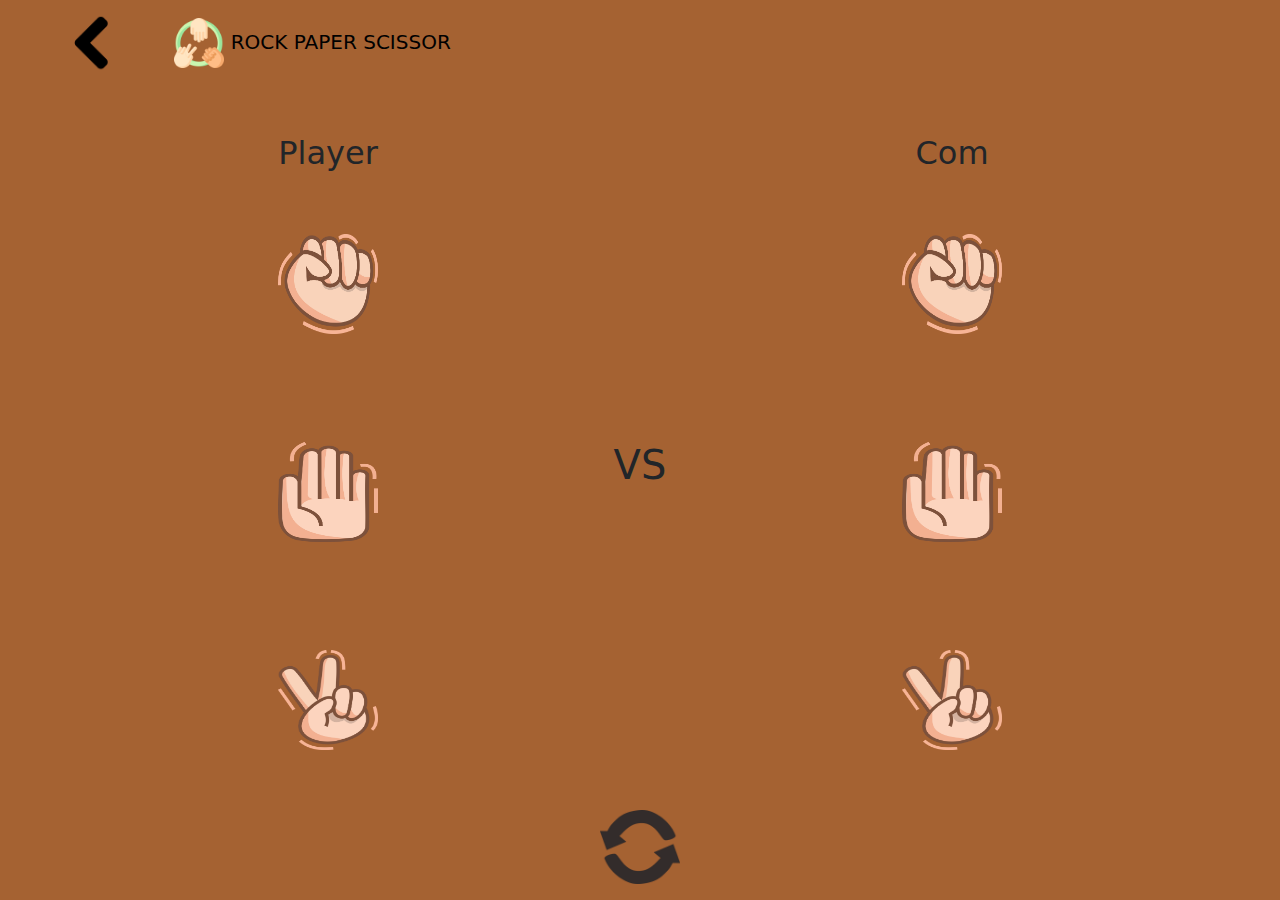
<file: suit/index.html>
<!DOCTYPE html>
<html lang="en">
<head>
    <!-- Bootstrap V5.3 -->
    <link rel="stylesheet" href="https://cdn.jsdelivr.net/npm/bootstrap@5.3.0-alpha1/dist/css/bootstrap.min.css">

    <link rel = "icon" href ="./assets/rock-paper-scissors.png" type = "image/x-icon">
    <link rel="stylesheet" href="main.css">
    <meta charset="UTF-8">
    <meta http-equiv="X-UA-Compatible" content="IE=edge">
    <meta name="viewport" content="width=device-width, initial-scale=1.0">
    <title>Binar Challenge FW C4</title>
</head>
<body>

    <!-- Navbar -->
    <nav class="navbar bg-transparent">
        <div class="container-fluid">
        <a class="navbar-brand" href="#">
            <img src="./assets/pngegg.png" class="mx-5" alt="" width="60" height="60">
            <img src="./assets/rock-paper-scissors.png" alt="Logo" width="50" height="50" class="d-inline-block align-text-center">
            ROCK PAPER SCISSOR
        </a>
        </div>
    </nav>
    <!-- ROCK PAPER SCISSOR -->
    <div id="RockPaperScissors">
        <div class="container mt-5">
            <div class="row mb-0">
                <!-- Player -->
                <div class="col-4 d-flex justify-content-end">
                    <div class="user-choice d-flex flex-column align-items-center justify-content-center">
                        <h2 class="">Player</h2>
                        <div class="d-flex flex-column border-0">
                            <button id="rock" class="btn humOpt border-0 d-flex align-items-center align-content-center">
                                <img id="rock" src="./assets/batu.png" alt="" class=" border-0 m-5" width="100" height="100" />
                            </button>
                            <button id="paper" class="btn humOpt border-0">
                                <img id="paper" src="./assets/kertas.png" alt="" class=" border-0 m-5" width="100" height="100" />
                            </button>
                            <button id="scissor" class="btn humOpt border-0">
                                <img id="scissor" src="./assets/gunting.png" alt="" class=" border-0 m-5" width="100" height="100" />
                            </button>
                        </div>
                    </div>
                </div>
                <!-- RESULT -->
                <div class="col-4 d-flex align-items-center justify-content-center">
                    <h1 id="result" class="text-uppercase text-center d-flex align-items-center justify-content-center vsText">VS</h1>
                </div>

                <!-- COMPUTER -->
                <div class="col-4 d-flex">
                    <div class="com-choice d-flex flex-column align-items-center justify-content-center">
                        <h2 class="">Com</h2>
                        <div class="btn-suit d-flex flex-column">
                            <button id="com-rock" class="btn border-0 comOpt">
                                <img src="./assets/batu.png" alt="" class="m-5"  width="100" height="100" />
                            </button>
                            <button id="com-paper" class="btn border-0 comOpt">
                                <img src="./assets/kertas.png" alt="" class="m-5"  width="100" height="100"/>
                            </button>
                            <button id="com-scissor" class="btn border-0 comOpt">
                                <img src="./assets/gunting.png" alt="" class="m-5"  width="100" height="100"/>
                            </button>
                        </div>
                    </div>
                </div>
            </div>

            <!-- Refresh Button -->
            <div class="row px-0 pb-2 mx-0 ">
                <button class="btn border-0" id="refreshBtn">
                    <img src="./assets/refresh.png" alt="refresh" class="btn-refresh" width="80"/>
                </button>
            </div>
        </div>
    </div>





  <!-- Script.js -->
    <script src="./script.js"></script>
</body>
</html>
</file>
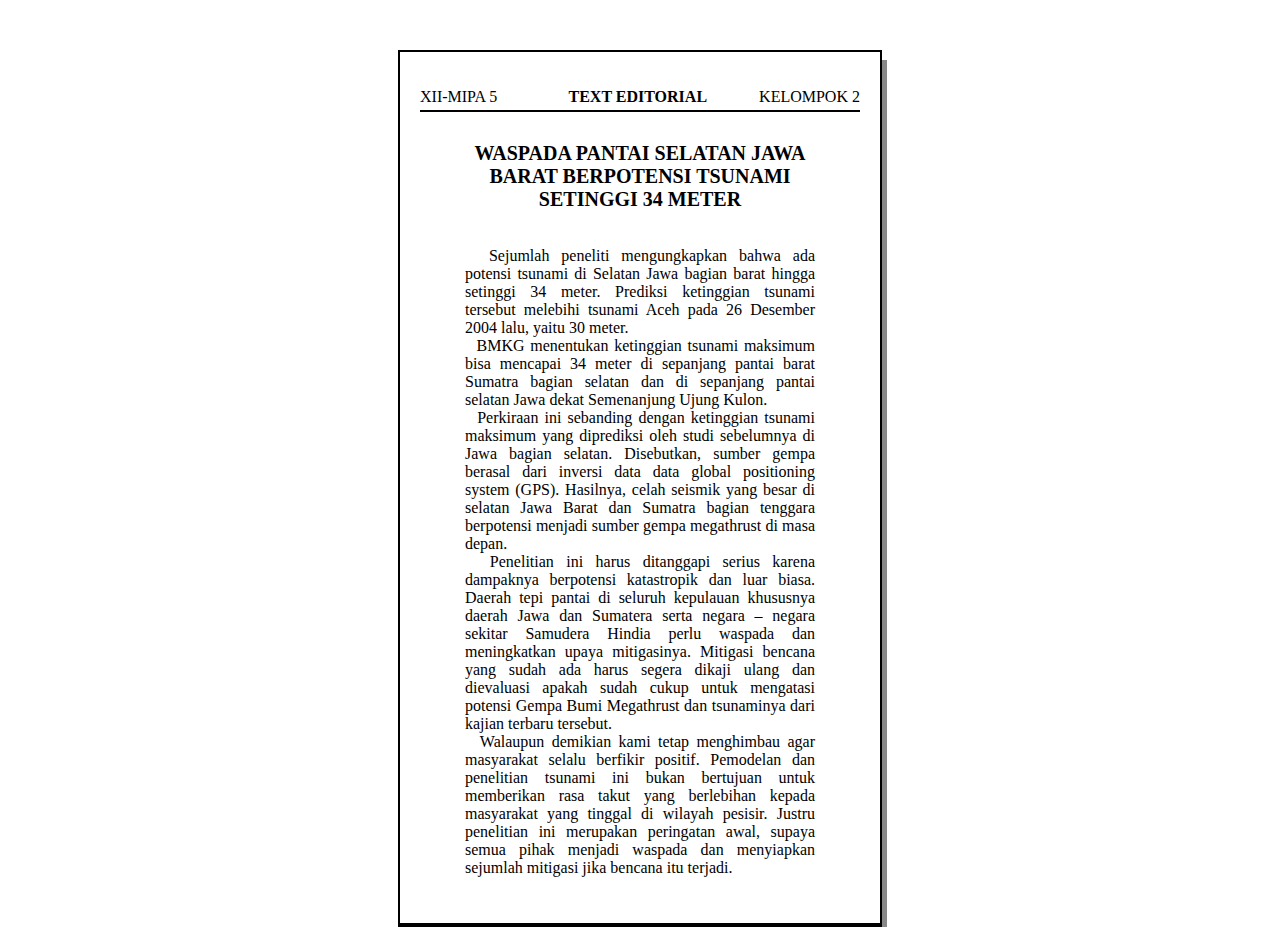
<file: Others/Text Editorial/index.html>
<!DOCTYPE html>
<html lang="en">
  <head>
    <link rel="stylesheet" href="styles.css" />
    <link rel="stylesheet" href="media-screen.css">
    <meta charset="UTF-8" />
    <meta http-equiv="X-UA-Compatible" content="IE=edge" />
    <meta name="viewport" content="width=device-width, initial-scale=1.0" />
    <title>Text Editorial</title>
  </head>
  <body>
    <div class="container">
      <div class="container-header">
        <div id="header">
          <p class="class">XII-MIPA 5</p>
          <p class="text-editorial">TEXT EDITORIAL</p>
          <p class="subject">KELOMPOK 2</p>
        </div>
        <p class="divider">Divider</p>
      </div>
      <div class="divider"></div>
    </div>
    <div class="container-content">
        <div class="title">
            <h2 class="title">Waspada pantai selatan  Jawa barat berpotensi tsunami setinggi 34 meter</h2>
        </div>
        <div class="text-content">
            <p class="text-content">
                &nbsp;&nbsp;Sejumlah peneliti mengungkapkan bahwa ada potensi tsunami di Selatan Jawa bagian barat hingga setinggi 34 meter. Prediksi ketinggian tsunami tersebut melebihi tsunami Aceh pada 26 Desember 2004 lalu, yaitu 30 meter.<br>
                &nbsp;&nbsp;BMKG menentukan  ketinggian tsunami maksimum bisa mencapai 34 meter di sepanjang pantai barat Sumatra bagian selatan dan di sepanjang pantai selatan Jawa dekat Semenanjung Ujung Kulon.<br>
                &nbsp;&nbsp;Perkiraan ini sebanding dengan ketinggian tsunami maksimum yang diprediksi oleh studi sebelumnya di Jawa bagian selatan. Disebutkan, sumber gempa berasal dari inversi data data global positioning system (GPS). Hasilnya, celah seismik yang besar di selatan Jawa Barat dan Sumatra bagian tenggara berpotensi menjadi sumber gempa megathrust di masa depan.<br>
                &nbsp;&nbsp;Penelitian ini harus ditanggapi serius karena dampaknya berpotensi katastropik dan luar biasa. Daerah tepi pantai di seluruh kepulauan khususnya daerah Jawa dan Sumatera serta negara – negara sekitar Samudera Hindia perlu waspada dan meningkatkan upaya mitigasinya. Mitigasi bencana yang sudah ada harus segera dikaji ulang dan dievaluasi apakah sudah cukup untuk mengatasi potensi Gempa Bumi Megathrust dan tsunaminya dari kajian terbaru tersebut.<br>
                &nbsp;&nbsp;Walaupun demikian kami tetap menghimbau agar masyarakat selalu berfikir positif. Pemodelan dan penelitian tsunami ini bukan bertujuan untuk memberikan rasa takut yang berlebihan kepada masyarakat yang tinggal di wilayah pesisir. Justru penelitian ini merupakan peringatan awal, supaya semua pihak menjadi waspada dan menyiapkan sejumlah mitigasi jika bencana itu terjadi.
            </p>
        </div>
        <div class="divider-2"></div>
    </div>
  </body>
</html>
</file>
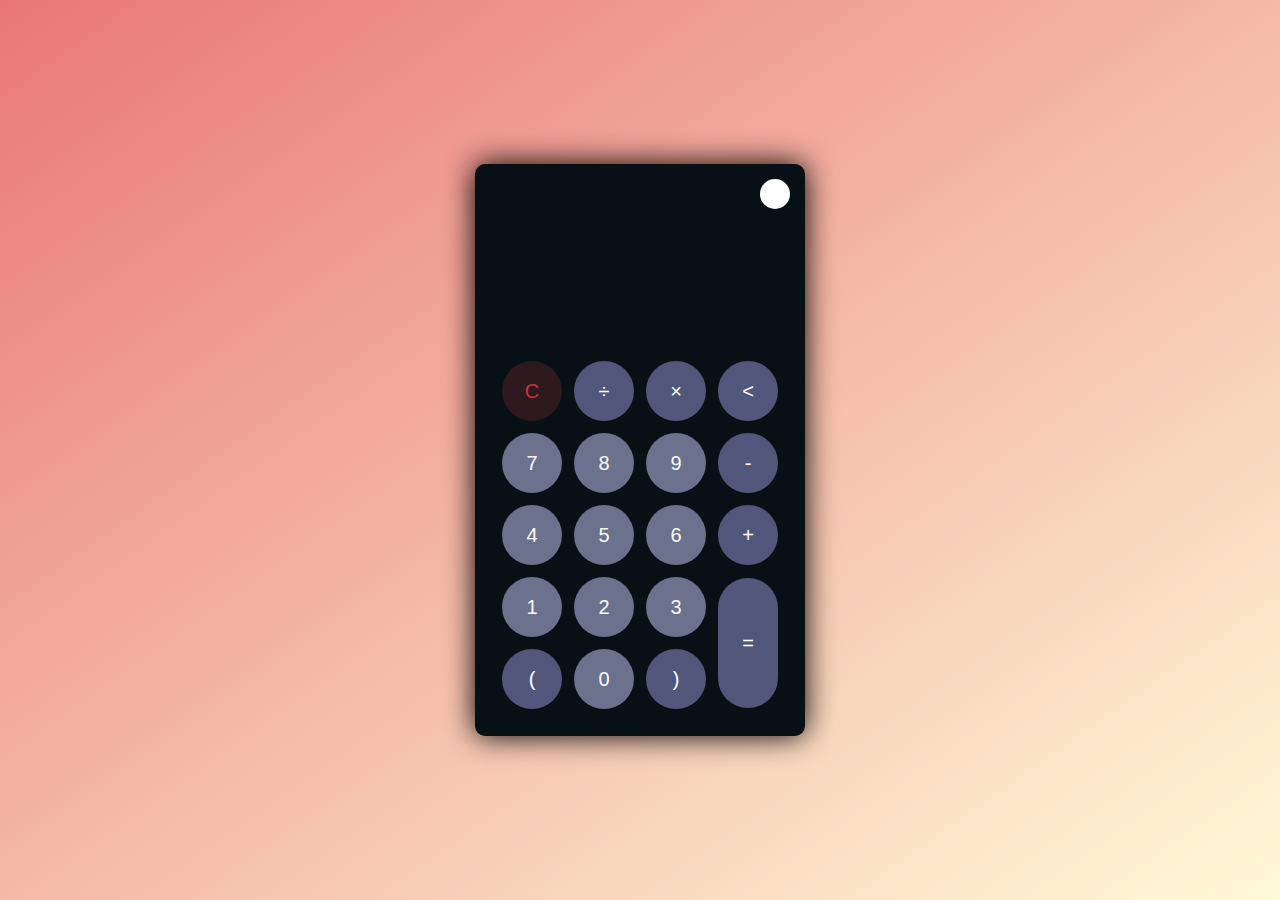
<file: Project/Projects/Calculator/index.html>
<!DOCTYPE html>
<html lang="en">

<head>
    <meta charset="UTF-8">
    <meta http-equiv="X-UA-Compatible" content="IE=edge">
    <meta name="viewport" content="width=device-width, initial-scale=1.0">
    <link rel="stylesheet" href="styles.css">
    <title>Calculator</title>
</head>

<body>
    <div class="container">
        <div class="calculator dark">
            <div class="theme-toggler active">
                <i class="toggler-icon"></i>
            </div>
            <div class="display-screen">
                <div id="display"></div>
            </div>
            <div class="buttons">
                <table>
                    <tr>
                        <td><button class="btn-operator" id="clear">C</button></td>
                        <td><button class="btn-operator" id="/">&divide;</button></td>
                        <td><button class="btn-operator" id="*">&times;</button></td>
                        <td><button class="btn-operator" id="backspace"><</button></td>
                    </tr>
                    <tr>
                        <td><button class="btn-number" id="7">7</button></td>
                        <td><button class="btn-number" id="8">8</button></td>
                        <td><button class="btn-number" id="9">9</button></td>
                        <td><button class="btn-operator" id="-">-</button></td>
                    </tr>
                    <tr>
                        <td><button class="btn-number" id="4">4</button></td>
                        <td><button class="btn-number" id="5">5</button></td>
                        <td><button class="btn-number" id="6">6</button></td>
                        <td><button class="btn-operator" id="+">+</button></td>
                    </tr>
                    <tr>
                        <td><button class="btn-number" id="1">1</button></td>
                        <td><button class="btn-number" id="2">2</button></td>
                        <td><button class="btn-number" id="3">3</button></td>
                        <td rowspan="2"><button class="btn-equal" id="equal">=</button></td>
                    </tr>
                    <tr>
                        <td><button class="btn-operator" id="(">(</button></td>
                        <td><button class="btn-number" id="0">0</button></td>
                        <td><button class="btn-operator" id=")">)</button></td>
                    </tr>
                </table>
            </div>
        </div>
    </div>

    <script src="script.js"></script>
</body>

</html>
</file>
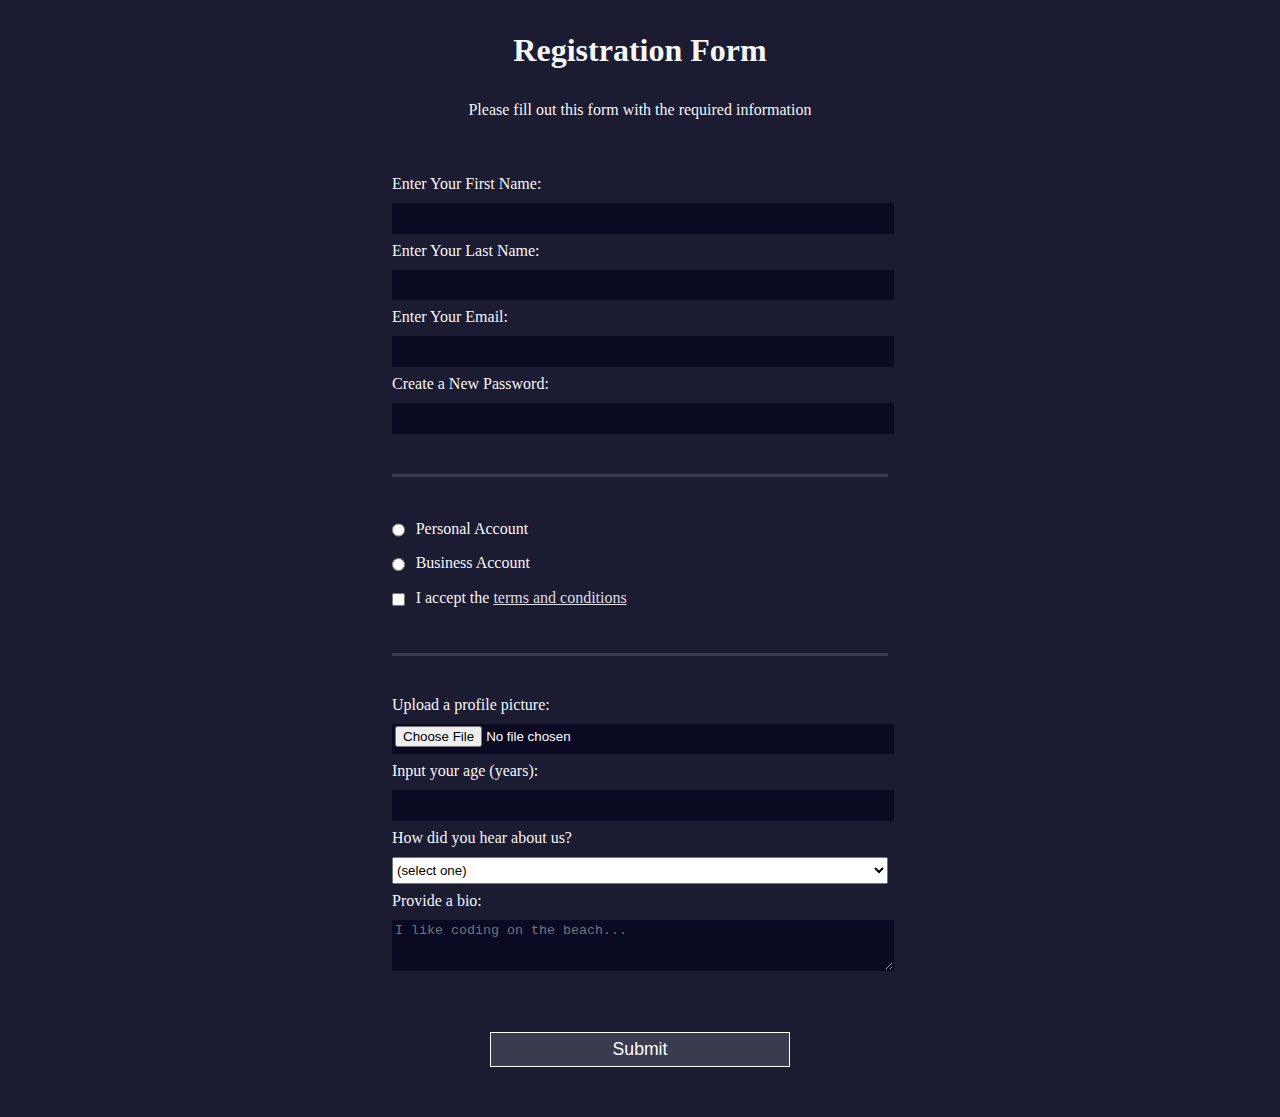
<file: Project/Projects/Registration Form/index.html>
<!DOCTYPE html>
<html lang="en">
  <head>
    <meta charset="UTF-8">
    <title>Registration Form</title>
    <link rel="stylesheet" href="styles.css" />
  </head>
  <body>
    <h1>Registration Form</h1>
    <p>Please fill out this form with the required information</p>
    <form action='https://register-demo.freecodecamp.org'>
      <fieldset>
        <label for="first-name">Enter Your First Name: <input id="first-name" name="first-name" type="text" required /></label>
        <label for="last-name">Enter Your Last Name: <input id="last-name" name="last-name" type="text" required /></label>
        <label for="email">Enter Your Email: <input id="email" name="email" type="email" required /></label>
        <label for="new-password">Create a New Password: <input id="new-password" name="new-password" type="password" pattern="[a-z0-5]{8,}" required /></label>
      </fieldset>
      <fieldset>
        <label for="personal-account"><input id="personal-account" type="radio" name="account-type" class="inline" /> Personal Account</label>
        <label for="business-account"><input id="business-account" type="radio" name="account-type" class="inline" /> Business Account</label>
        <label for="terms-and-conditions" name="terms-and-conditions">
          <input id="terms-and-conditions" type="checkbox" required name="terms-and-conditions" class="inline" /> I accept the <a href="https://www.freecodecamp.org/news/terms-of-service/">terms and conditions</a>
        </label>
      </fieldset>
      <fieldset>
        <label for="profile-picture">Upload a profile picture: <input id="profile-picture" type="file" name="file" /></label>
        <label for="age">Input your age (years): <input id="age" type="number" name="age" min="13" max="120" /></label>
        <label for="referrer">How did you hear about us?
          <select id="referrer" name="referrer">
            <option value="">(select one)</option>
            <option value="1">freeCodeCamp News</option>
            <option value="2">freeCodeCamp YouTube Channel</option>
            <option value="3">freeCodeCamp Forum</option>
            <option value="4">Other</option>
          </select>
        </label>
        <label for="bio">Provide a bio:
          <textarea id="bio" name="bio" rows="3" cols="30" placeholder="I like coding on the beach..."></textarea>
        </label>
      </fieldset>
      <input type="submit" value="Submit" />
    </form>
  </body>
</html>
</file>
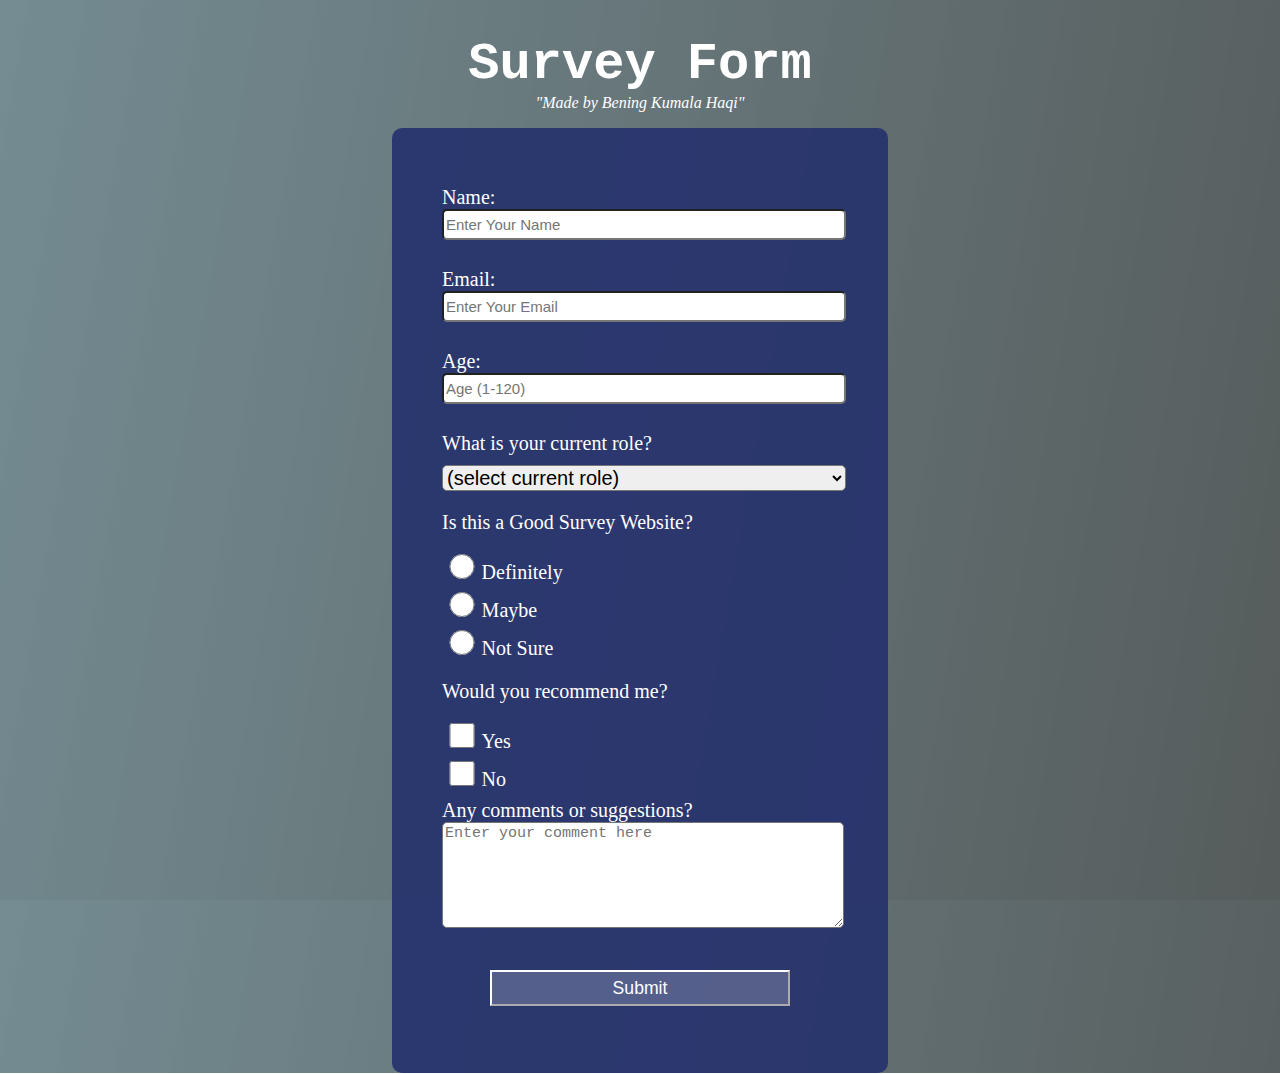
<file: Project/Projects/Survey Form/index.html>
<!DOCTYPE html>
<html lang="en">
  <head>
    <meta charset="UTF-8" />
    <meta http-equiv="X-UA-Compatible" content="IE=edge" />
    <meta name="viewport" content="width=device-width, initial-scale=1.0" />
    <link rel="stylesheet" href="styles.css" />
    <title>Document</title>
  </head>
  <body>
    <div class="container">
      <header>
        <h1 class="title text-center" id="title">Survey Form</h1>
        <p class="description text-center" id="description">
          "Made by Bening Kumala Haqi"
        </p>
      </header>
    </div>
    <div class="survey-form">
        <form id="survey-form" class="survey-form">
          <fieldset>
          <label id="name-label" for="name"
            >Name: <input placeholder="Enter Your Name" required id="name" type="text"
          /></label>
          <label id="email-label" for="email"
            >Email: <input placeholder="Enter Your Email" required id="email" type="email"
          /></label>
          <label id="number-label" for="number">Age: <input placeholder="Age (1-120)" min="1" max="120" id="number" type="number"></label>
          <label for="dropdown"> What is your current role?
            <select name="role" id="dropdown">
              <option value="">
                (select current role)
              </option>
              <option value="1">
                Student
              </option>
              <option value="2">
                Full Time Job
              </option>
              <option value="3">
                Full Time Learner
              </option>
              <option value="4">
                Prefer Not To Say
              </option>
              <option value="2">
                Other
              </option>
            </select>
          </label>
          <p>Is this a Good Survey Website?</p>
          <label for="radio-1">
            <input id="radio-1" name="radio-1" class="radio" value="1" type="radio">Definitely
          </label>
          <label for="radio-1">
            <input id="radio-1" name="radio-1" class="radio" value= "1" type="radio">Maybe
          </label>
          <label for="radio-1">
            <input id="radio-1" name="radio-1" class="radio" value= "1" type="radio">Not Sure
          </label>
          <p>Would you recommend me?</p>
          <label for="checkbox"><input value="1" type="checkbox">Yes</label>
          <label for="checkbox"><input value= "1" type="checkbox">No</label>
          <label for="textarea">
            Any comments or suggestions?
            <textarea class="comment" placeholder="Enter your comment here" name="textarea" id="textarea" cols="30" rows="5"></textarea>
          </label>
        </form>
        <button id="submit" type="submit">Submit</button>
      </fieldset> 
    </div>
  </body>
</html>
</file>
<file: Others/Text Editorial/styles.css>
body {
    font-family: 'Times New Roman', Times, serif;
    max-width: 480px;
    margin: 0 auto;
    border: solid 2px;
    margin-top: 50px;
    box-shadow: 5px 10px #888888;
    cursor: pointer;
}
.container {
    padding: 20px;
}

/* Header */
#header {
    margin-bottom: 0;   
}
p.class {
    float: left; 
    width: 33%; 
    text-align: left;
}
p.text-editorial {
    float: left; 
    width: 33%; 
    text-align: center;
    font-weight: 800;
}
p.subject {
    float: left; 
    width: 34%; 
    text-align: right;
}
p.divider {
    color: rgba(255, 255, 255, 0);
    margin: 0;
}

/*Divider*/
div.divider{
    border: solid black 1px;
    margin-top: -30px;
}
div.divider-2 {
    border: solid black 1px;
    margin-top: 20px;
}


/*Title*/
div.title {
    text-align: center;
    margin: 0;
}
h2.title {
    font-size: 20px;
    text-transform: uppercase;
    margin:10px auto auto auto;
    width: 350px;
}

/*Text Content*/
div.text-content {
    margin:10px auto auto auto;
    width: 350px;
    padding: 10px;
}
p.text-content {
    text-align: justify;
    font-size: 16px;
}
</file>
<file: Others/Text Editorial/media-screen.css>
/* Smartphones (portrait and landscape) ----------- */
@media only screen and (min-device-width : 320px) and (max-device-width : 480px) {
    body {
        font-family: 'Times New Roman', Times, serif;
        border: 0;
        margin:80px 50px 50px 50px;
        box-shadow:0px 0px ;
        border: solid 2px;
        box-shadow: 5px 10px #888888;
        -webkit-user-select: none;
        -webkit-tap-highlight-color: transparent;
    }
    body:hover {
        transform: scale(1.2);
        transition: all ease 1000ms;
        cursor: pointer;
    }
    div.divider{
        border: solid black 1px;
        margin-top: -15px;
    }
    div.divider-2 {
        border: 0;
    }
    div.text-content {
        margin:10px auto auto auto;
        width: 250px;
        padding: 10px;
    }
    p.text-content {
        text-align: justify;
        font-size: 10px;
    }
    h2.title {
        margin:10px auto auto auto;
        width: 250px;
        font-size: 15px;
    }
    /* Header */
    #header {
        margin-bottom: 0;   
    }
    p.class {
        float: left; 
        width: 33%; 
        text-align: left;
        font-size: 10px;
    }
    p.text-editorial {
        float: left; 
        width: 33%; 
        text-align: center;
        font-size: 10px;
        font-weight: 800;
    }
    p.subject {
        float: left; 
        width: 34%; 
        text-align: right;
        font-size: 10px;
    }
    p.divider {
        color: rgba(255, 255, 255, 0);
    margin: 0;
}
    }
</file>
<file: Project/Projects/Calculator/styles.css>
* {
    padding: 0;
    margin: 0;
    box-sizing: border-box;
    outline: 0;
    transition: all 0.5s ease;
}

body {
    font-family: sans-serif;
}

a {
    text-decoration: none;
    color: #fff;
}

body {
    background-image: linear-gradient(to bottom right, rgb(233, 119, 119,1),rgb(255, 250, 215));
}

.container {
    height: 100vh;
    width: 100vw;
    display: grid;
    place-items: center;
}

.calculator {
    position: relative;
    height: auto;
    width: auto;
    padding: 20px;
    border-radius: 10px;
    box-shadow: 0 0 30px #000;
}

.theme-toggler {
    position: absolute;
    top: 30px;
    right: 30px;
    color: #fff;
    cursor: pointer;
    z-index: 1;
}

.theme-toggler.active {
    color: #333;
}

.theme-toggler.active::before {
    background-color: #fff;
}

.theme-toggler::before {
    content: '';
    height: 30px;
    width: 30px;
    position: absolute;
    top: 50%;
    transform: translate(-50%, -50%);
    border-radius: 50%;
    background-color: #333;
    z-index: -1;
}

#display {
    margin: 0 10px;
    height: 150px;
    width: auto;
    max-width: 270px;
    display: flex;
    align-items: flex-end;
    font-size: 30px;
    margin-bottom: 20px;
    overflow-x: scroll;
}

#display::-webkit-scrollbar {
    display: block;
    height: 3px;
}

button {
    height: 60px;
    width: 60px;
    border: 0;
    border-radius: 30px;
    margin: 5px;
    font-size: 20px;
    cursor: pointer;
    transition: all 200ms ease;
    -webkit-tap-highlight-color: transparent;


}

button:hover {
    transform: scale(1.1);
    -webkit-tap-highlight-color: transparent;


}

button#equal {
    height: 130px;
    -webkit-tap-highlight-color: transparent;

}


/* Light Theme */

.calculator {
    background-color: #fff;
}

.calculator #display {
    color: #0a1e23;
}

.calculator button#clear {
    background-color: #ffd5d8;
    color: #fc4552;
}

 .calculator button.btn-number {
    background-color: #F9F9F9;
    color: #000;
}

.calculator button.btn-operator {
    background-color: #ffd0fd;
    color: #f967f3;
}

.calculator button.btn-equal {
    background-color: #adf9e7;
    color: #000;
}

/* Dark Theme */

.calculator.dark {
    background-color: #071115;
}

.calculator.dark #display {
    color: #f8fafd;
}

.calculator.dark button#clear {
    background-color: #2d191e;
    color: #bd3740;
}

.calculator.dark button.btn-number {
    background-color: #6B728E;
    color: #f8fafb;

}

.calculator.dark button.btn-operator {
    background-color: #50577A;
    color: #fff;
}

.calculator.dark button.btn-equal {
    background-color: #50577A;
    color: #ffffff;
}
</file>
<file: Project/Projects/Registration Form/styles.css>
body {
  width: 100%;
  height: 100vh;
  margin: 0;
  background-color: #1b1b32;
  color: #f5f6f7;
  font-family: Tahoma;
  font-size: 16px;
}

h1, p {
  margin: 1em auto;
  text-align: center;
}

form {
  width: 60vw;
  max-width: 500px;
  min-width: 300px;
  margin: 0 auto;
  padding-bottom: 2em;
}

fieldset {
  border: none;
  padding: 2rem 0;
  border-bottom: 3px solid #3b3b4f;
}

fieldset:last-of-type {
  border-bottom: none;
}

label {
  display: block;
  margin: 0.5rem 0;
}

input,
textarea,
select {
  margin: 10px 0 0 0;
  width: 100%;
  min-height: 2em;
}

input, textarea {
  background-color: #0a0a23;
  border: 1px solid #0a0a23;
  color: #ffffff;
}

.inline {
  width: unset;
  margin: 0 0.5em 0 0;
  vertical-align: middle;
}

input[type="submit"] {
  display: block;
  width: 60%;
  margin: 1em auto;
  height: 2em;
  font-size: 1.1rem;
  background-color: #3b3b4f;
  border-color: white;
  min-width: 300px;
}

input[type="file"] {
  padding: 1px 2px;
}

a {
  color: #dfdfe2;
}
</file>
<file: Project/Projects/Survey Form/styles.css>
.text-center {
    text-align: center;
  }
  html  {
    content: '';
    top: 0;
    left: 0;
    height: 100%;
    width: 100%;
    z-index: -1;
    background: var(--color-darkblue);
    background-image: linear-gradient( 1000deg,
    rgba(44, 51, 51,0.8),
    rgba(57, 91, 100, 0.7) ), 
    url(https://3back.com/app/uploads/2017/07/Team-scaled.jpg);
    background-size: cover;
    background-position: center;
  }
  .title, .description {
    text-align: center;
    color: white;
  }
  .title {
    font-weight: 100000;
    font-size: 400%;
    font-family: monospace;
    margin-bottom: 0ch;
  }
  .description {
    margin-top: 0ch;
    font-style: italic;
    font-family: 'Times New Roman', Times, serif;
  }
  label {
    display: block;
    margin: 0.5rem 0;
  }
  form {
    color: white;
    width: 60vw;
    max-width: 500px;
    min-width: 300px;
    margin: 0 auto;
    font-size: 20px;
  }
  fieldset {
    background-color: rgba(37, 49, 109,0.9);
    border:none;
    padding: 50px;
    border-radius: 10px;
    
  }
  input,
  textarea
  {
    margin-bottom: 20px;
    width: 100%;
    border-radius: 5px;
    font-size: 15px;
    height: 25px;
  }
  select {
    margin: 10px 0 0 0;
    width: 102%;
    border-radius: 5px;
    font-size: 16px;
  }
  input[type="radio"] {
    width: 10%;
    margin: 0%;
  }
  button[type="submit"]{
  display: block;
    width: 60%;
    margin: 1em auto;
    height: 2em;
    font-size: 1.1rem;
    background-color:rgba(255, 255 , 255, 0.2);
    border-color: white;
    min-width: 300px;
    color: white;
  }
  input[type="checkbox"] {
    width: 10%;
    margin: 0%;
  }
  #dropdown {
    font-size: 20px;
  }
  ::placeholder {
    font-size: 15px;
  }

  .comment {
    height:100px;
  }


   /* Smartphones (portrait and landscape) ----------- */
@media only screen and (min-device-width : 320px) and (max-device-width : 480px) {
  .survey-form {
    display: flex;
    justify-content: center;
  }
}
</file>
<file: suit/main.css>
/* Bootstrap icons */
@import url("https://cdn.jsdelivr.net/npm/bootstrap-icons@1.10.3/font/bootstrap-icons.css");

body {
    background-color: rgb(165, 98, 50);
}

.btn[disabled] {
    opacity: 1;
}

#result:hover {
    cursor: pointer;
}
.theWinner {
    background-color: rgb(0, 255, 0);
    transform: rotate(20deg);
    width: 300px;
    height: 200px;
    border-radius: 10px;
    padding: 100px;
}
.draw {
    background-color: rgb(2, 163, 2);
    transform: rotate(20deg);
    width: 300px;
    height: 200px;
    border-radius: 10px;
    padding: 100px;
}
</file>
